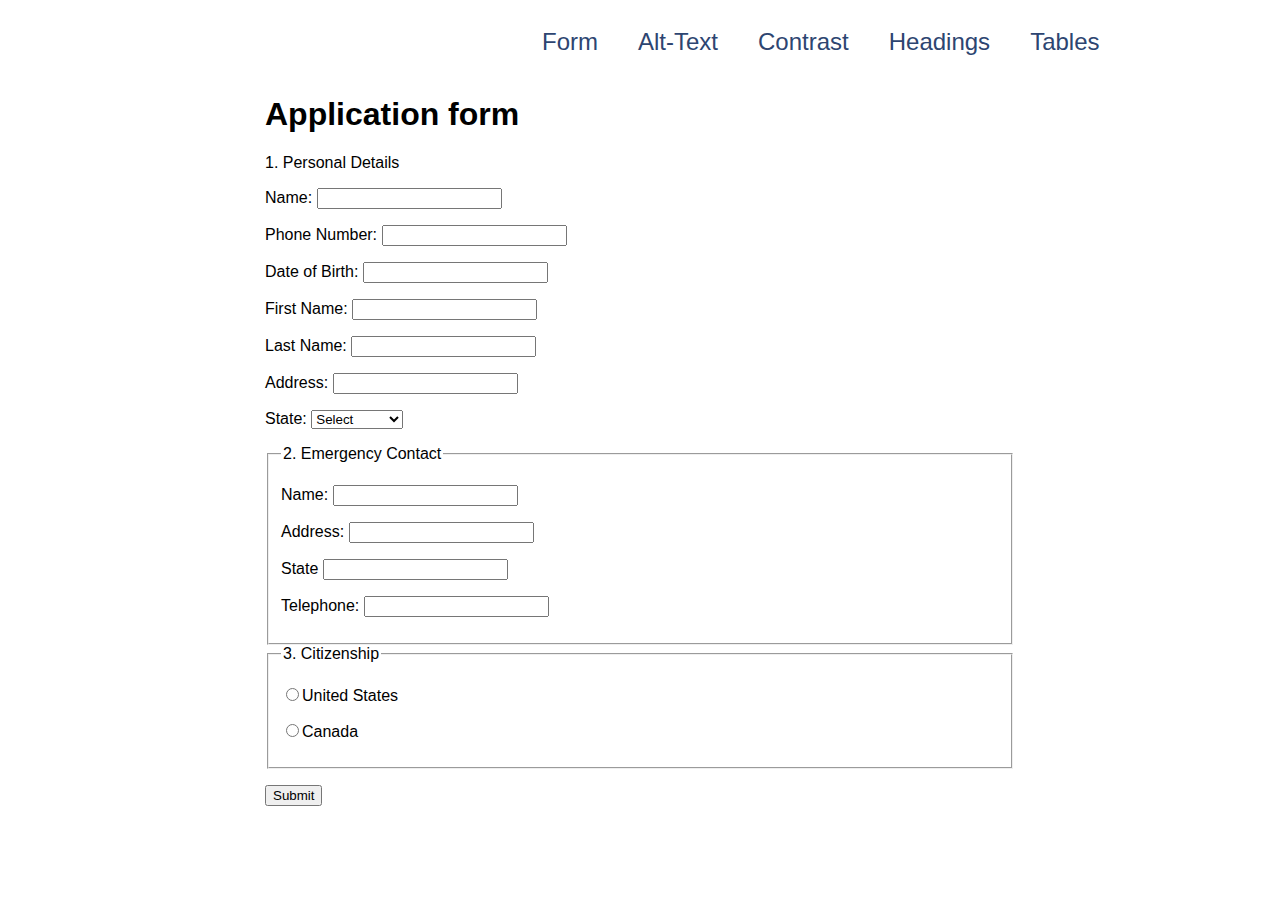
<file: index.html>
<!DOCTYPE html>
<html lang="en">
  <head>
    <meta charset="utf-8">
    <title>Accessibility Forms</title>
    <link rel="stylesheet" href="styles.css" type="text/css">
  </head>
  <body>
    <ul class="navigation">
      <li><a href="./index.html">Form</a></li>
      <li><a href="./alt_text.html">Alt-Text</a></li>
      <li><a href="./contrast.html">Contrast</a></li>
      <li><a href="./headings.html">Headings</a></li>
      <li><a href="./tables.html">Tables</a></li>
    </ul>
    <div class="content">
      <h1>Application form</h1>

      <form action="" method="post" name="form1" id="form1">
      <p>1. Personal Details</p>
      <p><label for="textfield">Name:
      <input type="text" id="textfield"></label></p>

      <p><label for="textfield2">Phone Number:
      <input type="text" id="textfield2"></label></p>

      <p><label for="textfield3">Date of Birth:
      <input type="text" id="textfield3"></label></p>

      <p><label for="textfield4">First Name:
      <input type="text" id="textfield4"></label></p>

      <p><label for="textfield5">Last Name:
      <input type="text" id="textfield5"></label></p>

      <p><label for="textfield6">Address:
      <input type="text" id="textfield6"></label></p>

      <p>State:
       <label for="state"><select id="state">
        <option value="0">Select</option>
        <option value="Arizona">Arizona</option>
        <option value="California">California</option>
        <option value="Idaho">Idaho</option>
        <option value="Montana">Montana</option>
        <option value="Nevada">Nevada</option>
        <option value="Utah">Utah</option>
        <option value="Washington">Washington</option>
        <option value="Wyoming">Wyoming</option>
      </select></label>

      <fieldset>
      <legend>2. Emergency Contact</legend>
      <p><label for="textfield13">Name:
      <input type="text" id="textfield13"></label></p>

      <p><label for="textfield14">Address:
      <input type="text" id="textfield14"></label></p>

      <p><label for="textfield15">State
      <input type="text" id="textfield15"></label></p>

      <p><label for="textfield16">Telephone:
      <input type="text" id="textfield16"></label></p>
      </fieldset>

      <fieldset>
      <legend>3. Citizenship</legend>
      <p><label for="radio1"><input type="radio" id="radio1">United States</label></p>
      <p><label for="radio2"><input type="radio" id="radio2">Canada</label></p>
      </fieldset>

      <p><input type="submit" value="Submit" id="button" name="button"></p>
      </form>
    </div>
  </body>
</html>
</file>
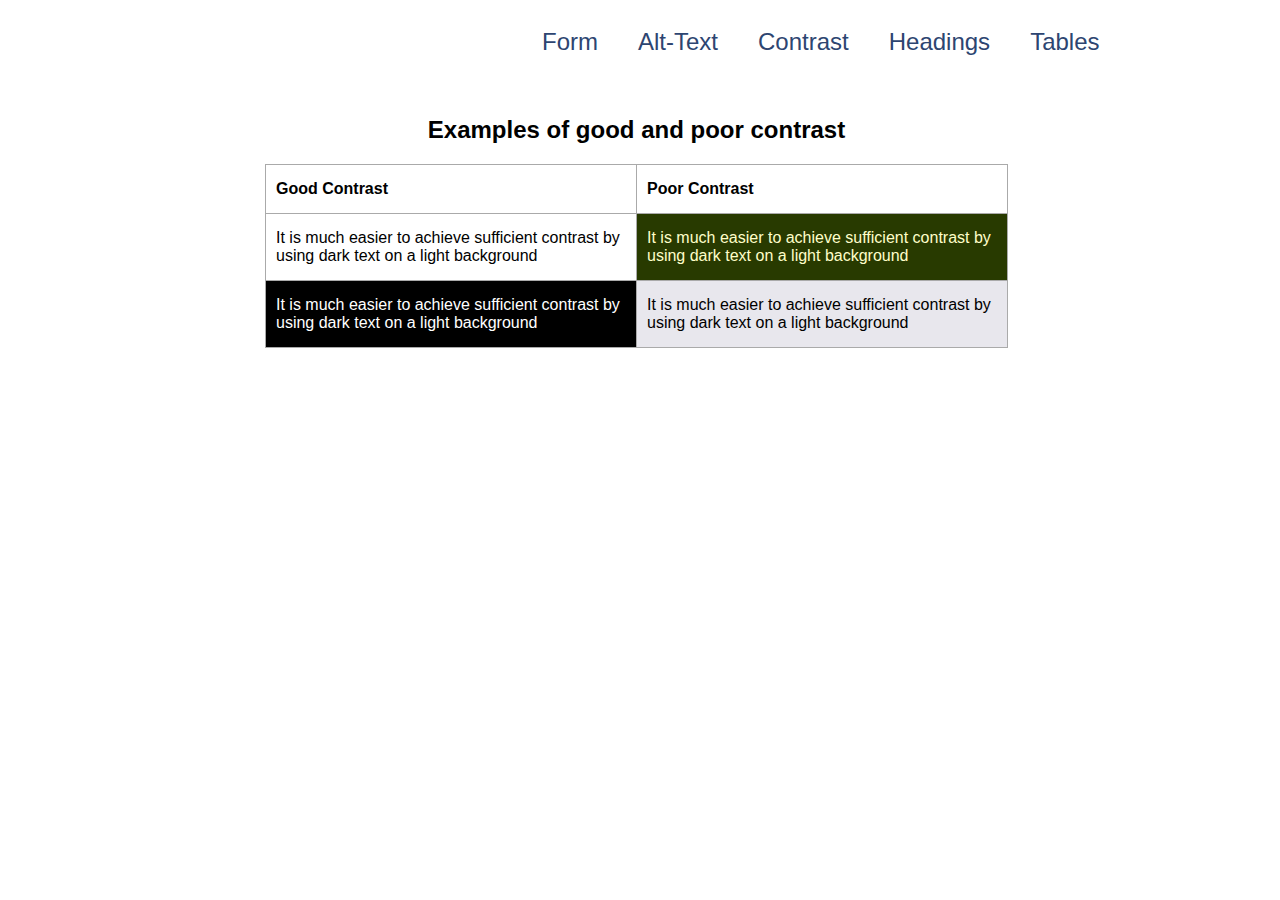
<file: contrast.html>
<!DOCTYPE html>
<html lang="en">
  <head>
    <meta charset="utf-8">
    <title>Accessibility Contrast</title>
    <link rel="stylesheet" href="styles.css" type="text/css">
  </head>
  <body>

    <ul class="navigation">
      <li><a href="./index.html">Form</a></li>
      <li><a href="./alt_text.html">Alt-Text</a></li>
      <li><a href="./contrast.html">Contrast</a></li>
      <li><a href="./headings.html">Headings</a></li>
      <li><a href="./tables.html">Tables</a></li>
    </ul>

    <div class="content">
      <section>
      <p>
      <table>
      <caption><h2>Examples of good and poor contrast</h2></caption>
      <thead>
      <tr><th scope="col">Good Contrast</th><th scope="col">Poor Contrast</th></tr>
      </thead>
      <tbody>
      <tr>
      <td id="cell1">It is much easier to achieve sufficient contrast by using dark text on a light background</td>
      <td id="cell2">It is much easier to achieve sufficient contrast by using dark text on a light background</td>
      </tr>
      <tr>
      <td id="cell3">It is much easier to achieve sufficient contrast by using dark text on a light background</td>
      <td id="cell4">It is much easier to achieve sufficient contrast by using dark text on a light background</td>
      </tr>
      </tbody>
      </table>
      </p>
    </<section>

  </body>
</html>
</file>
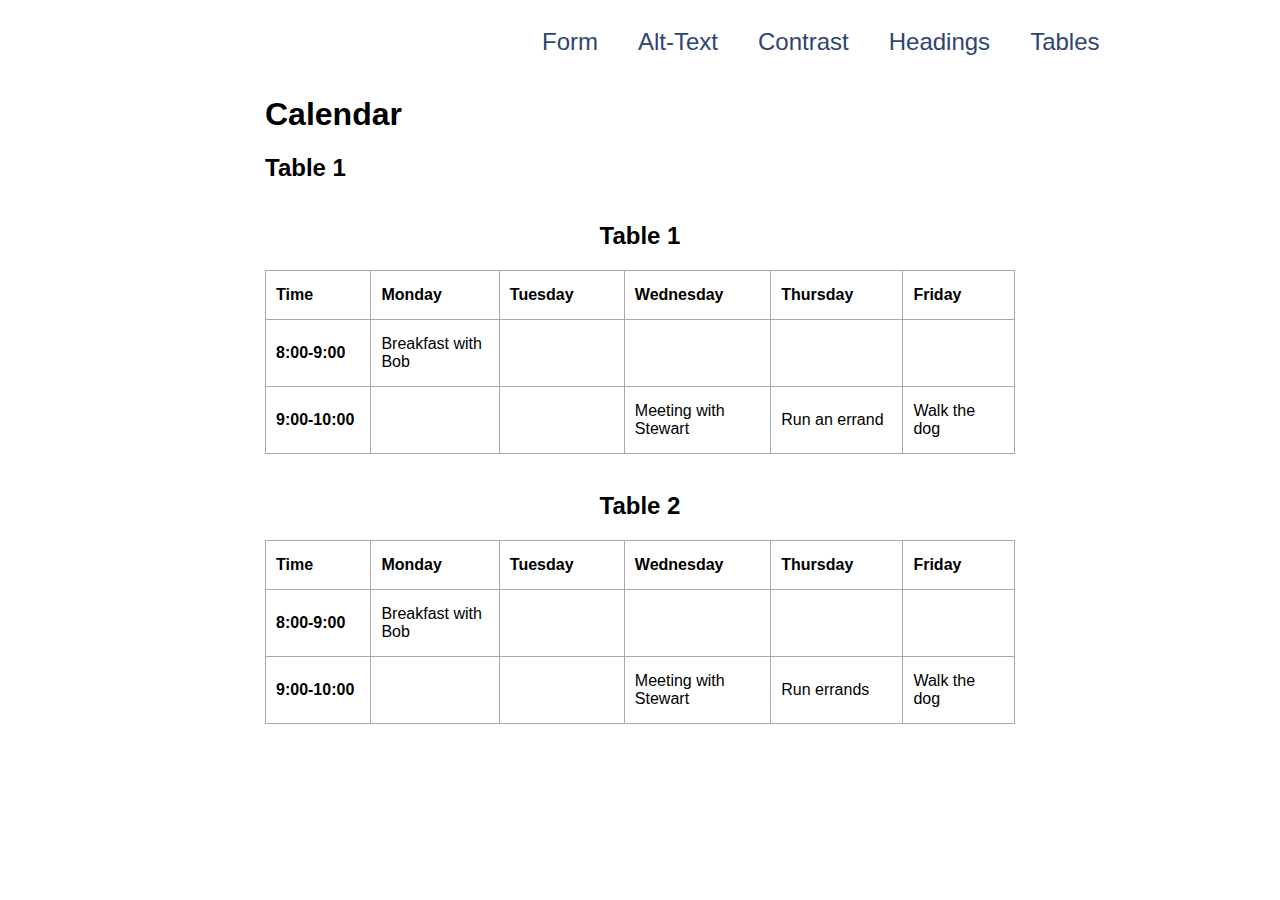
<file: tables.html>
<!DOCTYPE html>
<html lang="en">
  <head>
    <meta charset="utf-8">
    <title>Accessibility Tables</title>
    <link rel="stylesheet" href="styles.css" type="text/css">
  </head>
  <body>
    <ul class="navigation">
      <li><a href="./index.html">Form</a></li>
      <li><a href="./alt_text.html">Alt-Text</a></li>
      <li><a href="./contrast.html">Contrast</a></li>
      <li><a href="./headings.html">Headings</a></li>
      <li><a href="./tables.html">Tables</a></li>
    </ul>

    <div class="content">
      <h1>Calendar</h1>

      <h2>Table 1</h2>
      <table>
        <caption><h2>Table 1</h2></caption>
        <tbody><tr>
          <th scope="col">Time</td>
          <th scope="col">Monday</th>
          <th scope="col">Tuesday</th>
          <th scope="col">Wednesday</th>
          <th scope="col">Thursday</th>
          <th scope="col">Friday</th>
        </tr>
        <tr>
          <td scope="row"><strong>8:00-9:00</strong></td>
          <td>Breakfast with Bob</td>
          <td> </td>
          <td> </td>
          <td> </td>
          <td> </td>
        </tr>
        <tr>
          <td scope="row"><strong>9:00-10:00</strong></td>
          <td> </td>
          <td> </td>
          <td>Meeting with Stewart</td>
          <td>Run an errand</td>
          <td>Walk the dog</td>
        </tr>
      </tbody></table>
      <br>

      <table>
        <caption><h2>Table 2</h2></caption>
        <thead><tr>
          <th scope="col">Time</td>
          <th scope="col">Monday</th>
          <th scope="col">Tuesday</th>
          <th scope="col">Wednesday</th>
          <th scope="col">Thursday</th>
          <th scope="col">Friday</th>
        </tr>
        </thead><tr>
        <tbody><tr>
        <tr>
          <th scope="row">8:00-9:00</th>
          <td>Breakfast with Bob</td>
          <td> </td>
          <td> </td>
          <td> </td>
          <td> </td>
        </tr>
        <tr>
          <th scope="row">9:00-10:00</th>
          <td> </td>
          <td> </td>
          <td>Meeting with Stewart</td>
          <td>Run errands</td>
          <td>Walk the dog</td>
        </tr>
      </tbody></table>
      <br />
    </div>

  </body>
</html>
</file>
<file: styles.css>
body {
  font-family: Sans-serif;
}

.navigation {
  width: 750px;
  margin: 0 auto;
  float: right;
}
.navigation li {
  list-style: none;
  float: left;
  margin: 20px 20px 40px;
  font-size: 24px;
}

a {
  color: #2D4571;
  text-decoration: none;
}
a:hover {
  color: #152C55;
}

.content{
  clear: both;
  width: 750px;
  margin: 0 auto;
}

table {
  border-collapse: collapse;
}

table, th, td {
   border: 1px solid #aaa;
}

th, td {
  padding: 15px 10px;
  text-align: left;
  width: 350px;
}

#cell1 {background-color: #fff}
#cell2 {background-color: #283A00; color:#FFFEC9;}
#cell3 {background-color: #000000; color:#ffffff;}
#cell4 {background-color: #E8E7ED}
</file>
